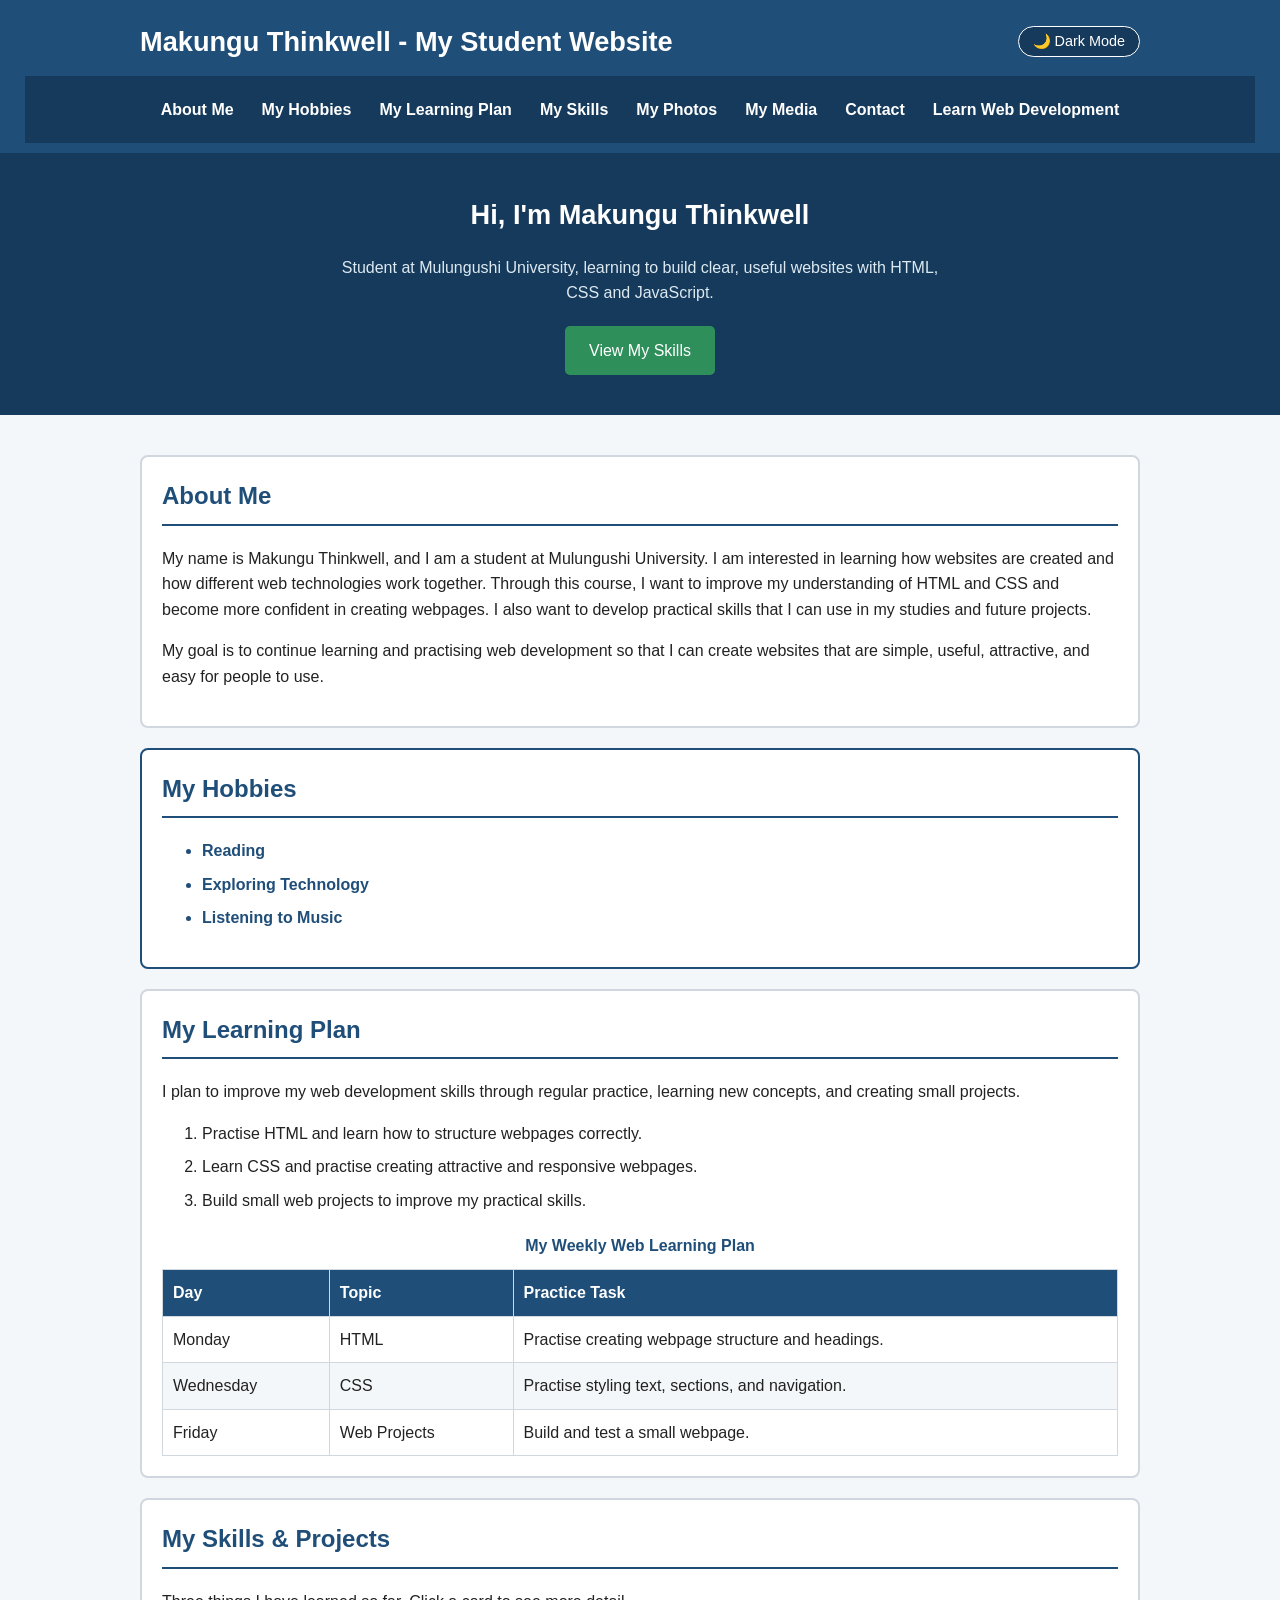
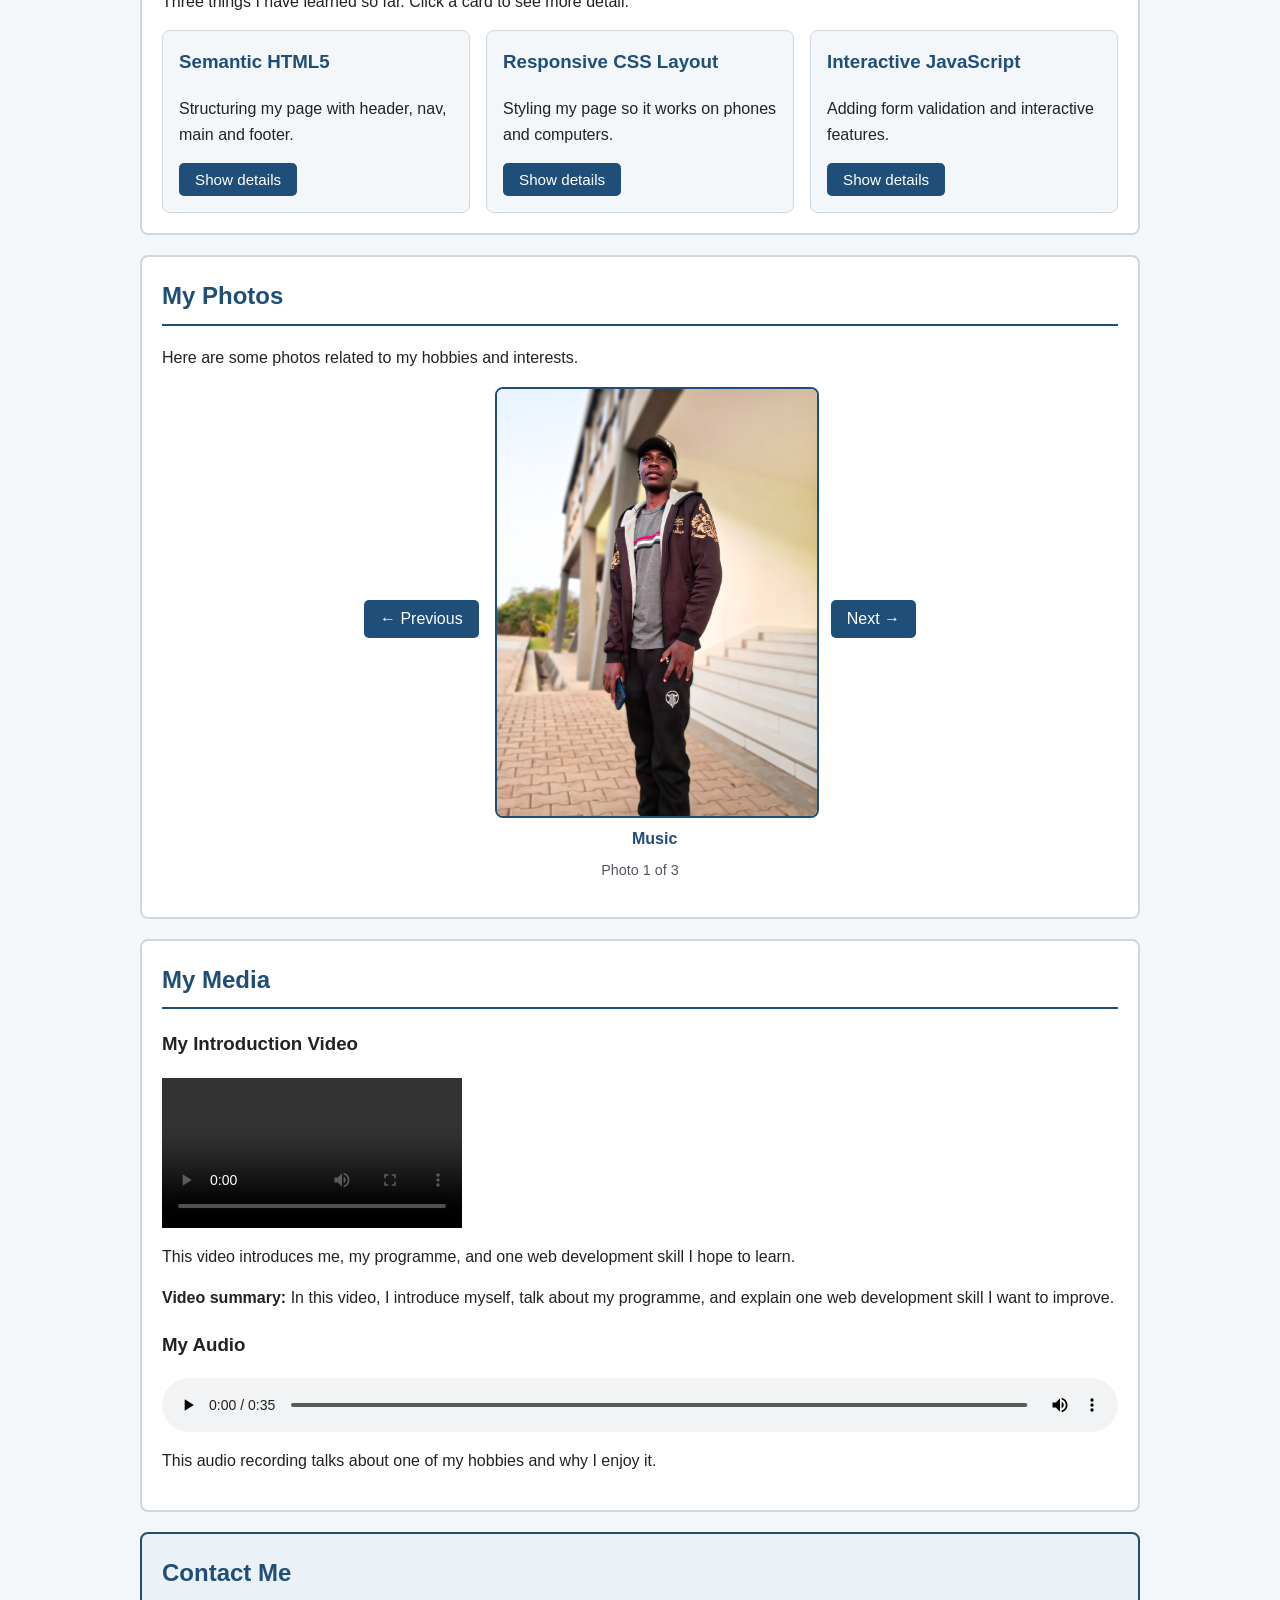
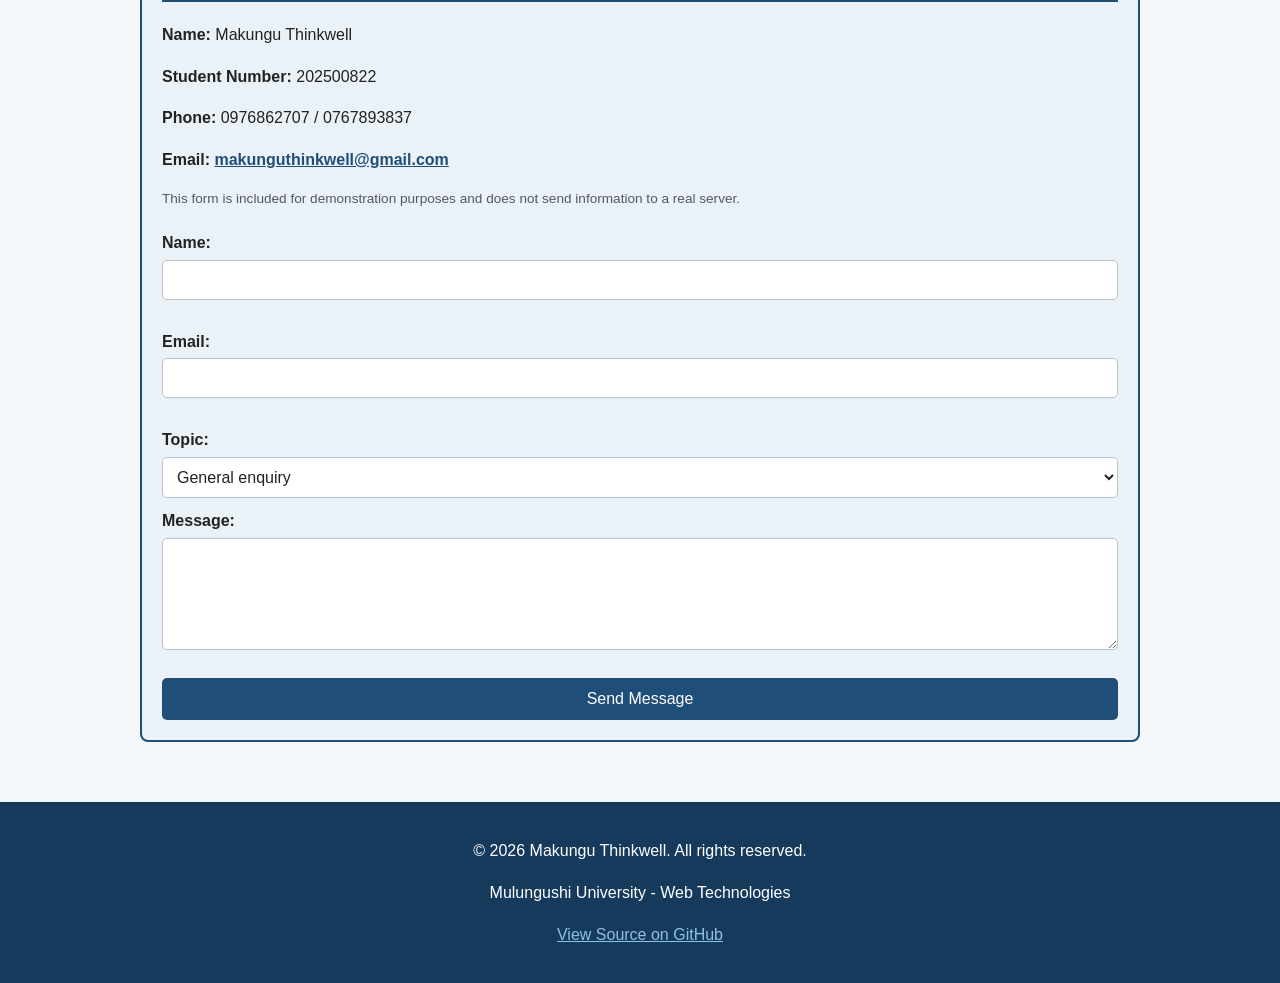
<file: index.html>
<!DOCTYPE html>
<html lang="en">
<head>
    <meta charset="UTF-8">
    <meta name="viewport" content="width=device-width, initial-scale=1.0">
    <title>Makungu Thinkwell - My Student Website</title>
    <link rel="stylesheet" href="css/styles.css">
</head>
<body>

<header>
    <div class="header-top">
        <h1>Makungu Thinkwell - My Student Website</h1>
        <button id="theme-toggle" class="theme-toggle" type="button" aria-pressed="false">🌙 Dark Mode</button>
    </div>

    <nav>
        <button id="nav-toggle" class="nav-toggle" type="button" aria-expanded="false" aria-controls="main-nav">☰ Menu</button>
        <div id="main-nav">
            <a href="#about">About Me</a>
            <a href="#hobbies">My Hobbies</a>
            <a href="#learning-plan">My Learning Plan</a>
            <a href="#skills">My Skills</a>
            <a href="#photos">My Photos</a>
            <a href="#media">My Media</a>
            <a href="#contact">Contact</a>
            <a href="https://developer.mozilla.org/en-US/docs/Learn_web_development" target="_blank" rel="noopener">Learn Web Development</a>
        </div>
    </nav>
</header>

<section class="hero">
    <h2>Hi, I'm Makungu Thinkwell</h2>
    <p>Student at Mulungushi University, learning to build clear, useful websites with HTML, CSS and JavaScript.</p>
    <a href="#skills" class="btn btn-primary">View My Skills</a>
</section>

<main>
    <section id="about" class="content-section">
        <h2>About Me</h2>
        <p>
            My name is Makungu Thinkwell, and I am a student at Mulungushi University.
            I am interested in learning how websites are created and how different web
            technologies work together. Through this course, I want to improve my
            understanding of HTML and CSS and become more confident in creating webpages.
            I also want to develop practical skills that I can use in my studies and
            future projects.
        </p>
        <p>
            My goal is to continue learning and practising web development so that I can
            create websites that are simple, useful, attractive, and easy for people to use.
        </p>
    </section>

    <section id="hobbies" class="content-section">
        <h2>My Hobbies</h2>
        <ul>
            <li>Reading</li>
            <li>Exploring Technology</li>
            <li>Listening to Music</li>
        </ul>
    </section>

    <section id="learning-plan" class="content-section">
        <h2>My Learning Plan</h2>
        <p>
            I plan to improve my web development skills through regular practice,
            learning new concepts, and creating small projects.
        </p>
        <ol>
            <li>Practise HTML and learn how to structure webpages correctly.</li>
            <li>Learn CSS and practise creating attractive and responsive webpages.</li>
            <li>Build small web projects to improve my practical skills.</li>
        </ol>

        <table>
            <caption>My Weekly Web Learning Plan</caption>
            <thead>
                <tr>
                    <th>Day</th>
                    <th>Topic</th>
                    <th>Practice Task</th>
                </tr>
            </thead>
            <tbody>
                <tr>
                    <td>Monday</td>
                    <td>HTML</td>
                    <td>Practise creating webpage structure and headings.</td>
                </tr>
                <tr>
                    <td>Wednesday</td>
                    <td>CSS</td>
                    <td>Practise styling text, sections, and navigation.</td>
                </tr>
                <tr>
                    <td>Friday</td>
                    <td>Web Projects</td>
                    <td>Build and test a small webpage.</td>
                </tr>
            </tbody>
        </table>
    </section>

    <!-- New: Skills / Projects section with expandable details -->
    <section id="skills" class="content-section">
        <h2>My Skills &amp; Projects</h2>
        <p>Three things I have learned so far. Click a card to see more detail.</p>

        <div class="project-list">
            <article class="project-card">
                <h3>Semantic HTML5</h3>
                <p class="project-summary">Structuring my page with header, nav, main and footer.</p>
                <button class="expand-btn" type="button" aria-expanded="false">Show details</button>
                <div class="project-details" hidden>
                    <p>In Activity 2 I organised my page into clear sections with proper
                        headings, so each part of my site has a clear purpose and is easier
                        to navigate.</p>
                </div>
            </article>

            <article class="project-card">
                <h3>Responsive CSS Layout</h3>
                <p class="project-summary">Styling my page so it works on phones and computers.</p>
                <button class="expand-btn" type="button" aria-expanded="false">Show details</button>
                <div class="project-details" hidden>
                    <p>I used a flexible layout for my photo gallery and a media query so
                        my navigation and content stay readable and usable at narrow screen
                        widths, without any sideways scrolling.</p>
                </div>
            </article>

            <article class="project-card">
                <h3>Interactive JavaScript</h3>
                <p class="project-summary">Adding form validation and interactive features.</p>
                <button class="expand-btn" type="button" aria-expanded="false">Show details</button>
                <div class="project-details" hidden>
                    <p>For Activity 3 I wrote JavaScript to validate my contact form, build
                        a Previous/Next photo gallery, add expandable cards like this one,
                        and let visitors switch between light and dark themes.</p>
                </div>
            </article>
        </div>
    </section>

    <section id="photos" class="content-section">
        <h2>My Photos</h2>
        <p>Here are some photos related to my hobbies and interests.</p>

        <div class="gallery-viewer">
            <button id="gallery-prev" class="gallery-btn" type="button" aria-label="Previous photo">&#8592; Previous</button>
            <figure class="gallery-frame">
                <img id="gallery-image" src="images/image-1.jpg" alt="Photo related to listening to music">
                <figcaption id="gallery-caption">Music</figcaption>
            </figure>
            <button id="gallery-next" class="gallery-btn" type="button" aria-label="Next photo">Next &#8594;</button>
        </div>
        <p id="gallery-counter" class="gallery-counter">Photo 1 of 3</p>
    </section>

    <section id="media" class="content-section">
        <h2>My Media</h2>

        <h3>My Introduction Video</h3>
        <video controls>
            <source src="videos/video.mp4" type="video/mp4">
            Your browser does not support the video element.
        </video>
        <p>This video introduces me, my programme, and one web development skill I hope to learn.</p>
        <p>
            <strong>Video summary:</strong>
            In this video, I introduce myself, talk about my programme, and explain one
            web development skill I want to improve.
        </p>

        <h3>My Audio</h3>

        <audio controls preload="metadata">
            <source src="videos/voice.mp3" type="audio/mpeg">
            Your browser does not support the audio element.
        </audio>

        <p>This audio recording talks about one of my hobbies and why I enjoy it.</p>
    </section>

    <section id="contact" class="content-section">
        <h2>Contact Me</h2>
        <p><strong>Name:</strong> Makungu Thinkwell</p>
        <p><strong>Student Number:</strong> 202500822</p>
        <p><strong>Phone:</strong> 0976862707 / 0767893837</p>
        <p>
            <strong>Email:</strong>
            <a href="mailto:makunguthinkwell@gmail.com">makunguthinkwell@gmail.com</a>
        </p>

        <p class="form-note">This form is included for demonstration purposes and does not send information to a real server.</p>

        <form id="contact-form" action="#" method="post" novalidate>
            <div class="form-group">
                <label for="name">Name:</label>
                <input type="text" id="name" name="name" required>
                <span class="error-message" id="name-error"></span>
            </div>

            <div class="form-group">
                <label for="email">Email:</label>
                <input type="email" id="email" name="email" required>
                <span class="error-message" id="email-error"></span>
            </div>

            <div class="form-group">
                <label for="topic">Topic:</label>
                <select id="topic" name="topic">
                    <option value="general">General enquiry</option>
                    <option value="collaboration">Project collaboration</option>
                    <option value="feedback">Feedback on this site</option>
                </select>
            </div>

            <div class="form-group">
                <label for="message">Message:</label>
                <textarea id="message" name="message" rows="5" required></textarea>
                <span class="error-message" id="message-error"></span>
            </div>

            <button type="submit">Send Message</button>
        </form>

        <div id="form-preview" class="form-preview" hidden></div>
    </section>
</main>

<footer>
    <p>&copy; 2026 Makungu Thinkwell. All rights reserved.</p>
    <p>Mulungushi University - Web Technologies</p>
    <p><a href="https://github.com/makunguthinkwell-gif/myweb" target="_blank" rel="noopener">View Source on GitHub</a></p>
</footer>

<script src="js/script.js" defer></script>
</body>
</html>
</file>
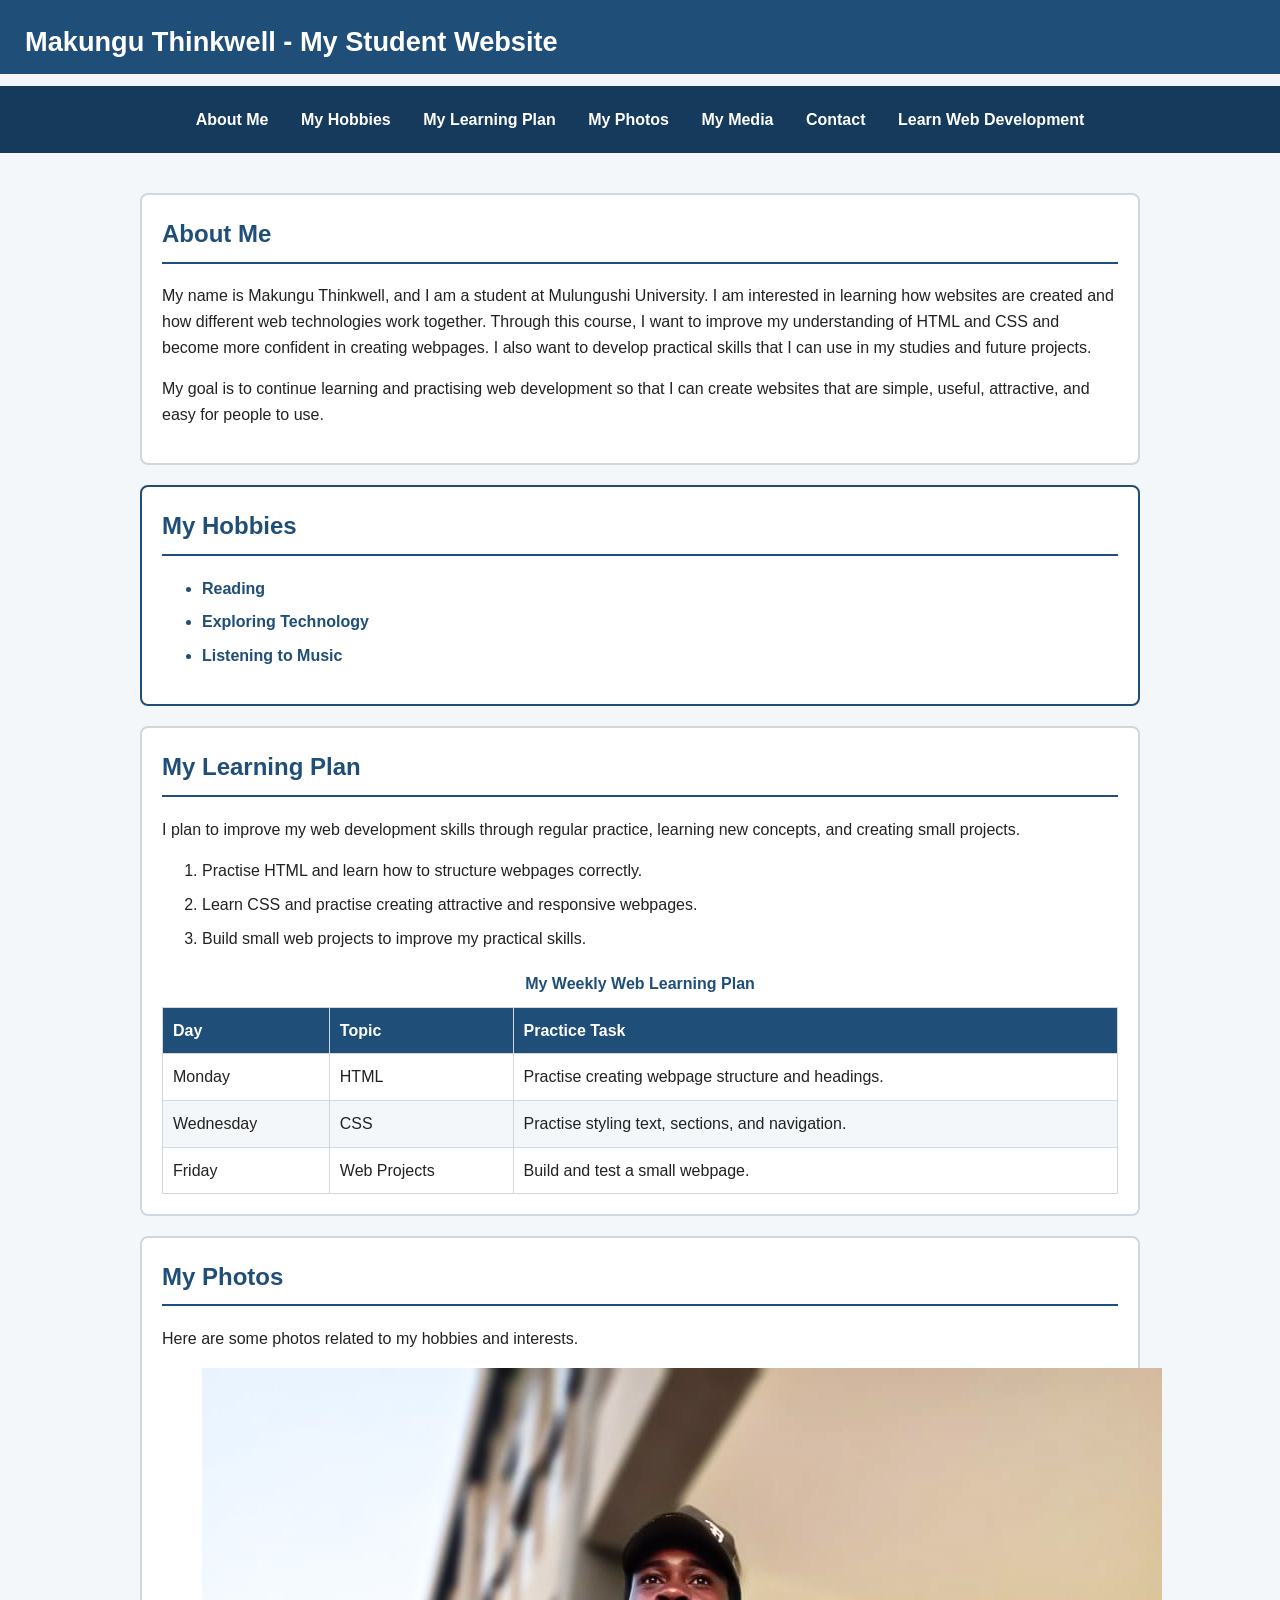
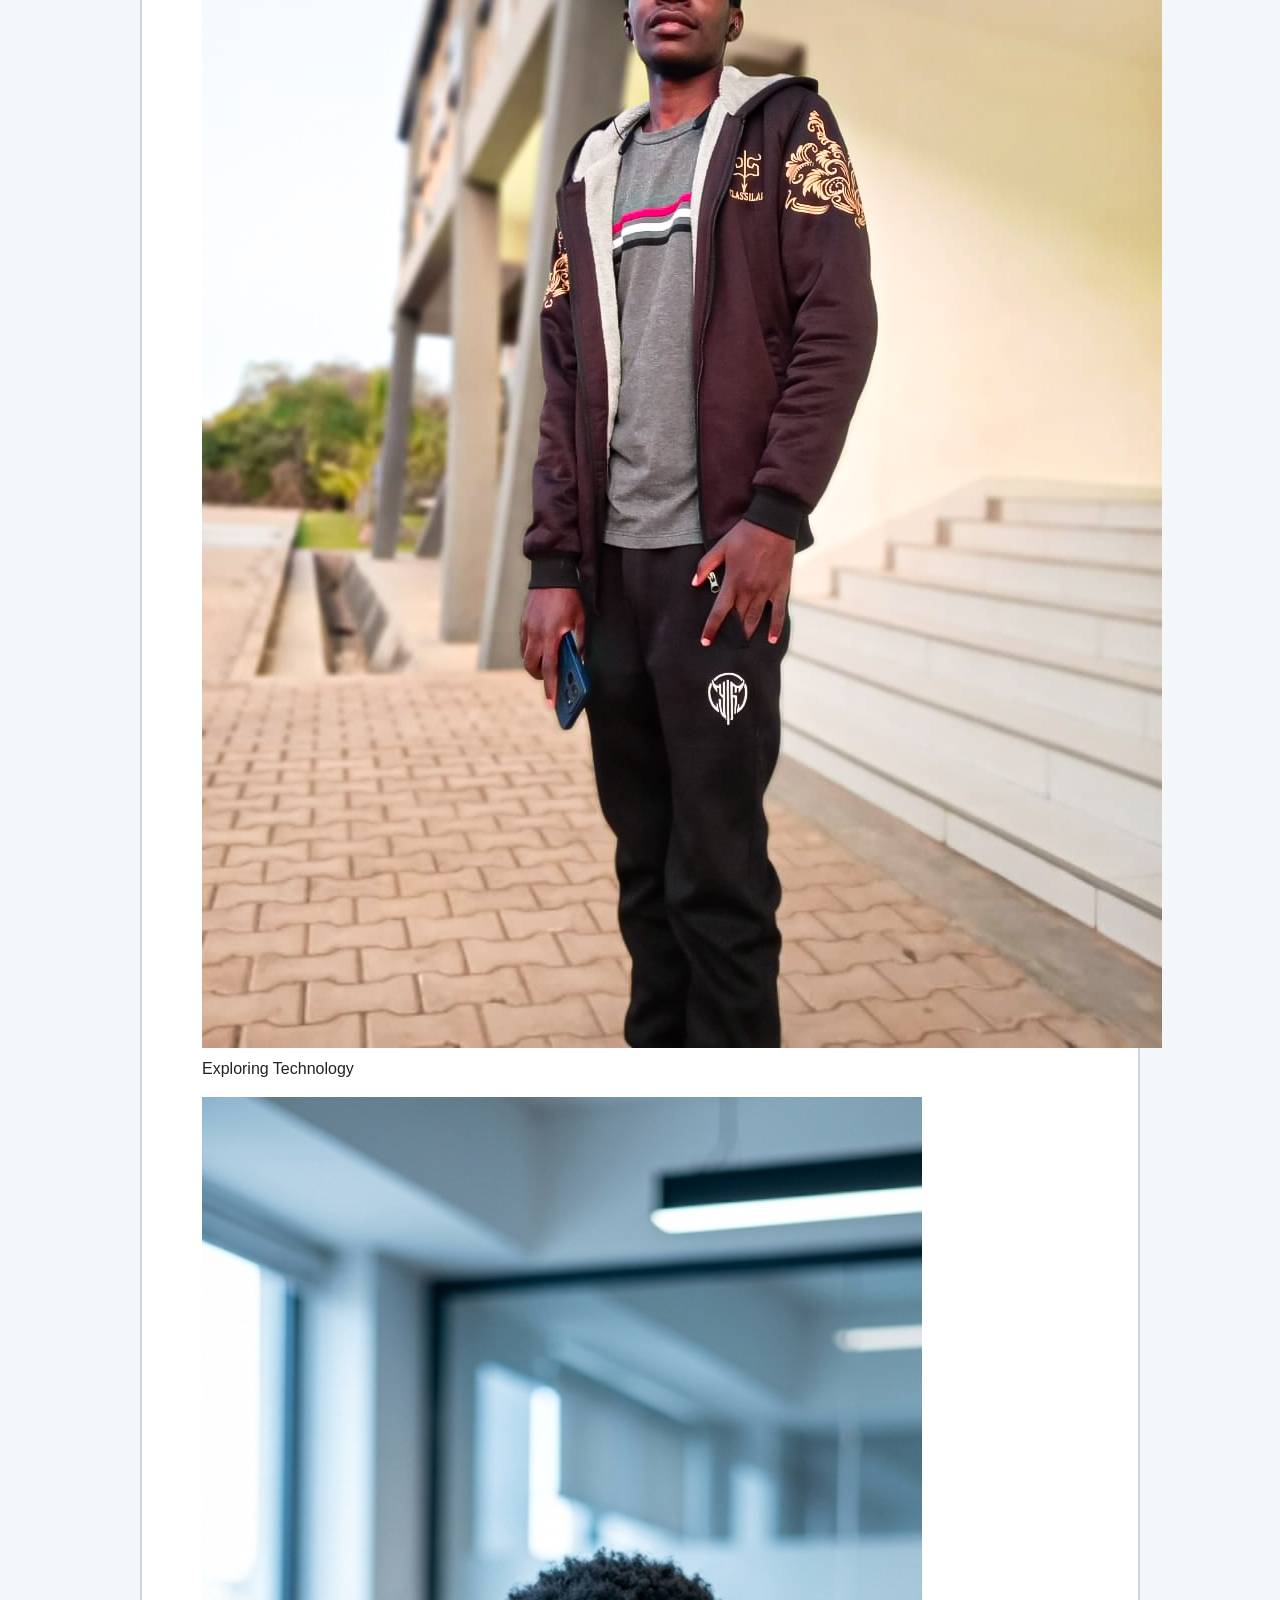
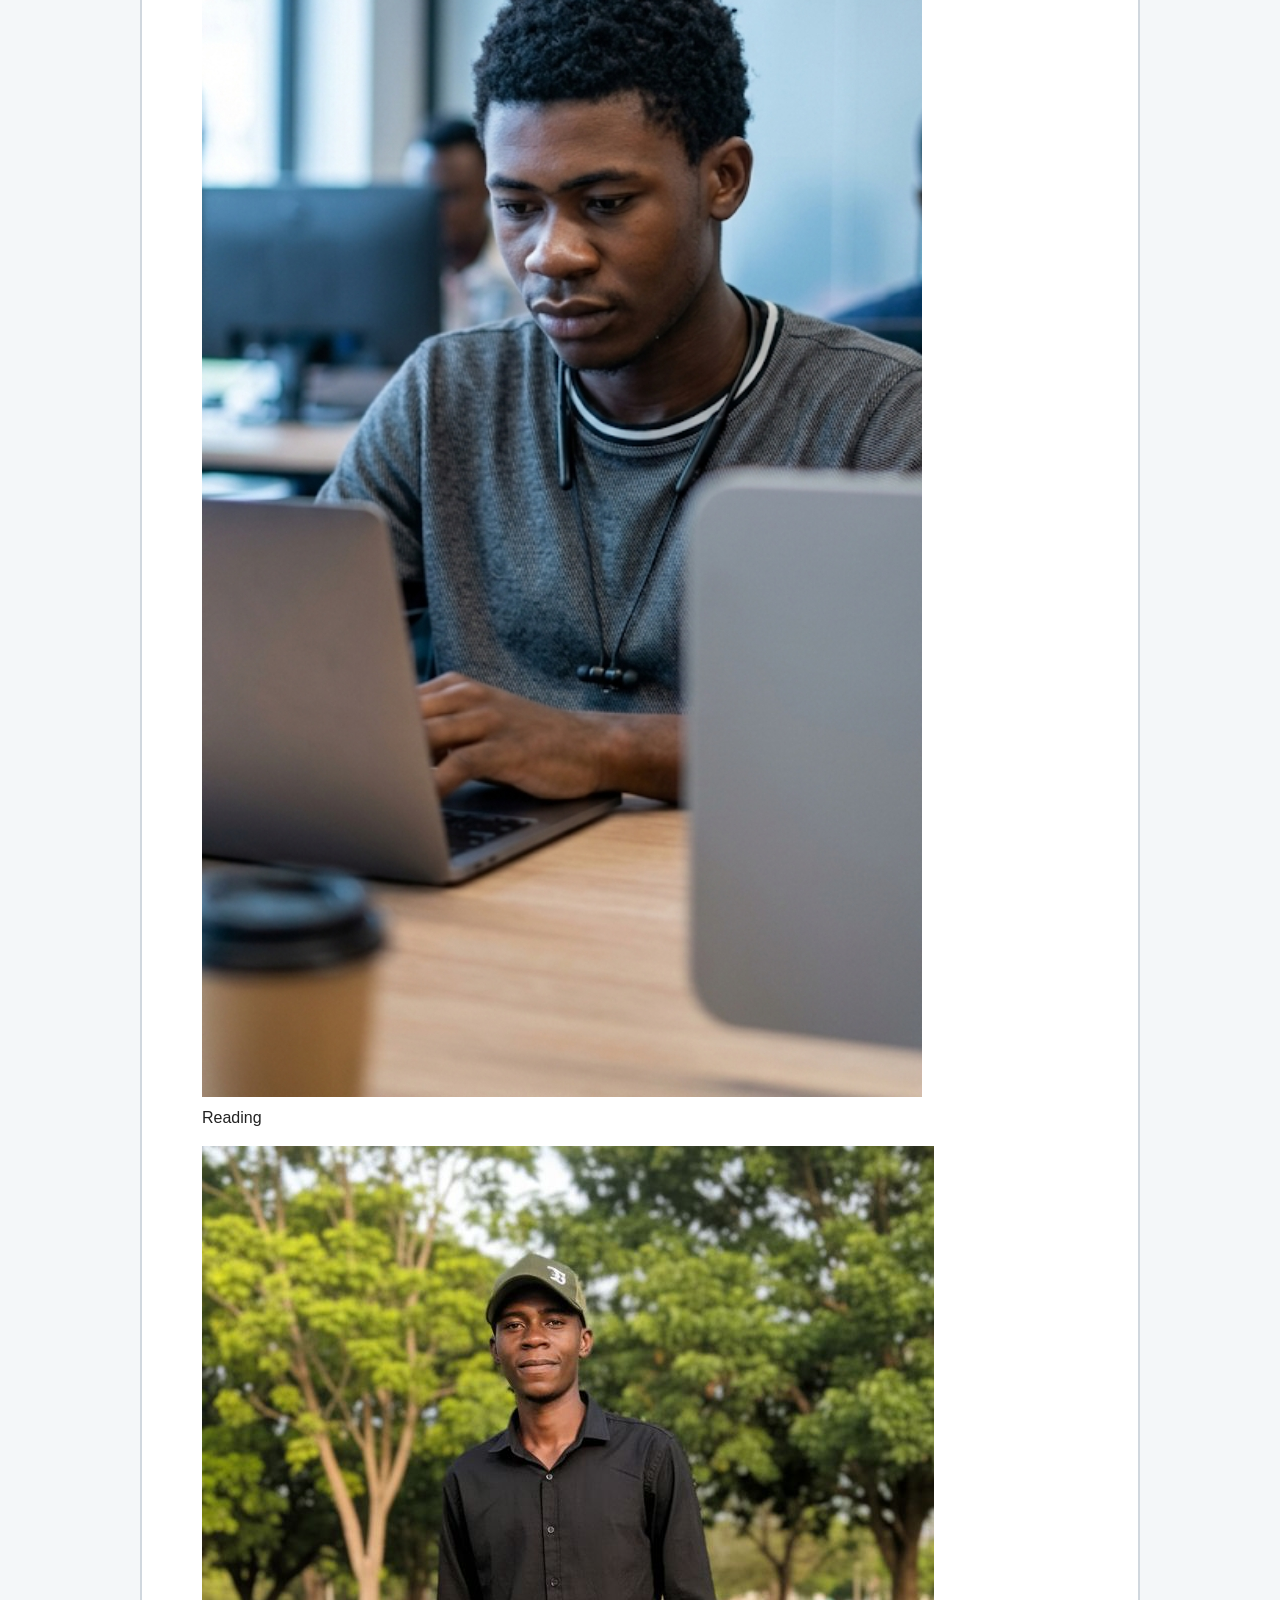
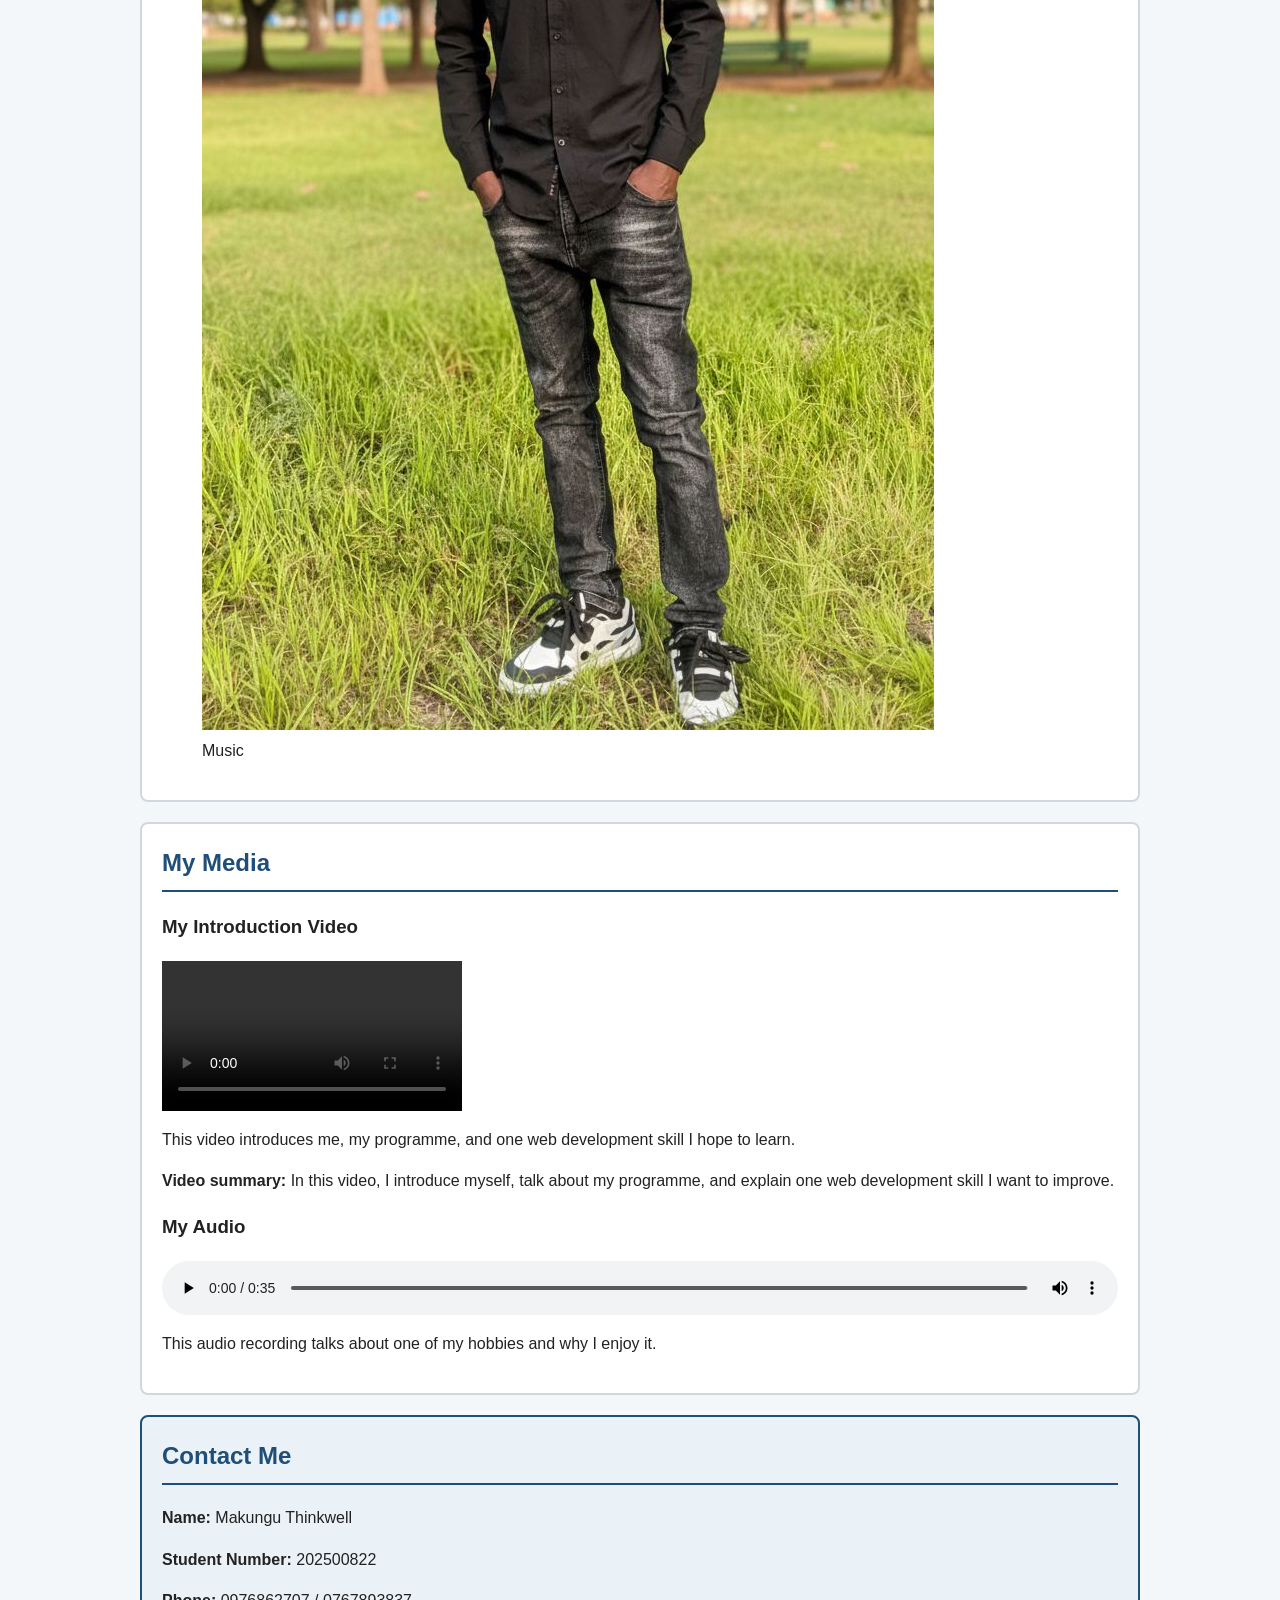
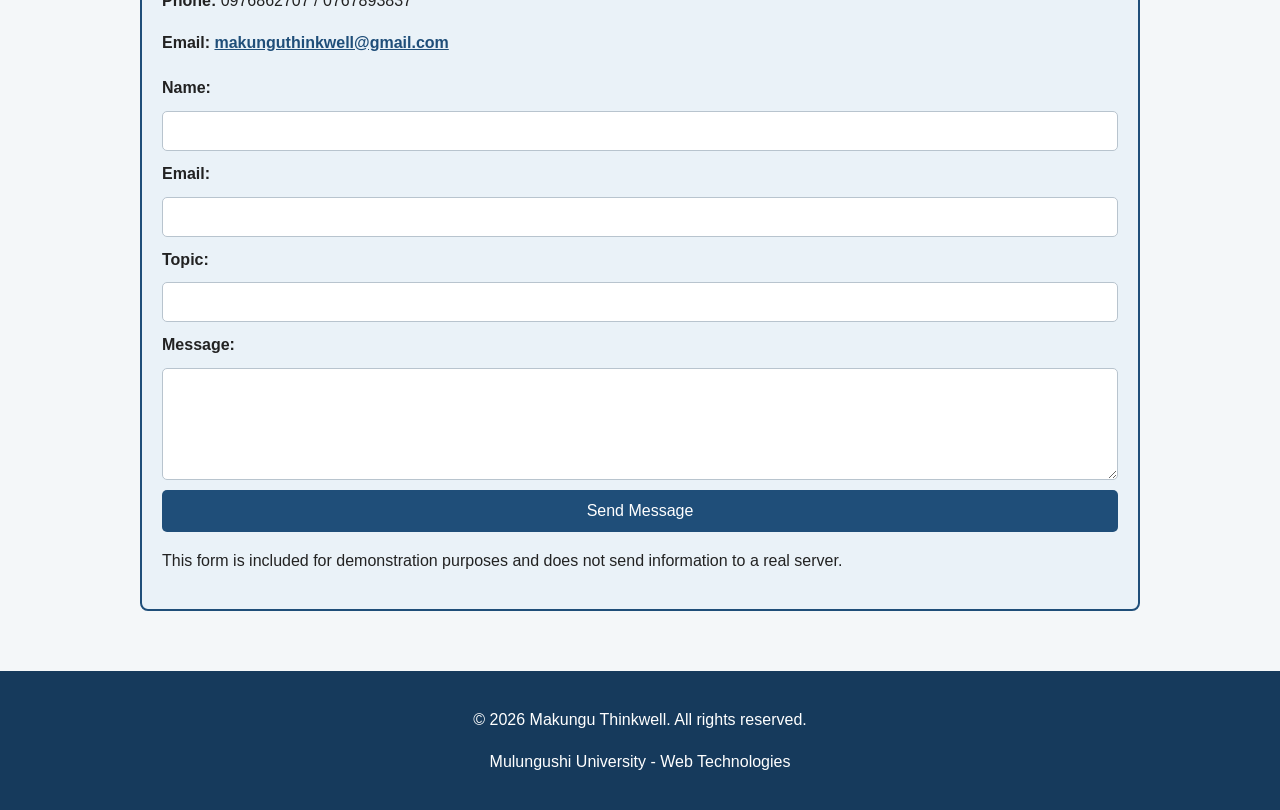
<file: activity1_backup.html>
<!DOCTYPE html>
<html lang="en">
<head>
    <meta charset="UTF-8">
    <meta name="viewport" content="width=device-width, initial-scale=1.0">
    <title>Makungu Thinkwell - My Student Website</title>
    <link rel="stylesheet" href="css/styles.css">
</head>
<body>

<header>
    <h1>Makungu Thinkwell - My Student Website</h1>
</header>

<nav>
    <a href="#about">About Me</a>
    <a href="#hobbies">My Hobbies</a>
    <a href="#learning-plan">My Learning Plan</a>
    <a href="#photos">My Photos</a>
    <a href="#media">My Media</a>
    <a href="#contact">Contact</a>
    <a href="https://developer.mozilla.org/en-US/docs/Learn_web_development" target="_blank" rel="noopener">Learn Web Development</a>
</nav>

<main>
    <section id="about" class="content-section">
        <h2>About Me</h2>
        <p>
            My name is Makungu Thinkwell, and I am a student at Mulungushi University.
            I am interested in learning how websites are created and how different web
            technologies work together. Through this course, I want to improve my
            understanding of HTML and CSS and become more confident in creating webpages.
            I also want to develop practical skills that I can use in my studies and
            future projects.
        </p>
        <p>
            My goal is to continue learning and practising web development so that I can
            create websites that are simple, useful, attractive, and easy for people to use.
        </p>
    </section>

    <section id="hobbies" class="content-section">
        <h2>My Hobbies</h2>
        <ul>
            <li>Reading</li>
            <li>Exploring Technology</li>
            <li>Listening to Music</li>
        </ul>
    </section>

    <section id="learning-plan" class="content-section">
        <h2>My Learning Plan</h2>
        <p>
            I plan to improve my web development skills through regular practice,
            learning new concepts, and creating small projects.
        </p>
        <ol>
            <li>Practise HTML and learn how to structure webpages correctly.</li>
            <li>Learn CSS and practise creating attractive and responsive webpages.</li>
            <li>Build small web projects to improve my practical skills.</li>
        </ol>

        <table>
            <caption>My Weekly Web Learning Plan</caption>
            <thead>
                <tr>
                    <th>Day</th>
                    <th>Topic</th>
                    <th>Practice Task</th>
                </tr>
            </thead>
            <tbody>
                <tr>
                    <td>Monday</td>
                    <td>HTML</td>
                    <td>Practise creating webpage structure and headings.</td>
                </tr>
                <tr>
                    <td>Wednesday</td>
                    <td>CSS</td>
                    <td>Practise styling text, sections, and navigation.</td>
                </tr>
                <tr>
                    <td>Friday</td>
                    <td>Web Projects</td>
                    <td>Build and test a small webpage.</td>
                </tr>
            </tbody>
        </table>
    </section>

    <section id="photos" class="content-section">
        <h2>My Photos</h2>
        <p>Here are some photos related to my hobbies and interests.</p>
        <div class="gallery">
            <figure>
                <img src="images/image-1.jpg" alt="Photo related to listening to music">
                <figcaption>Exploring Technology</figcaption>
            </figure>
            <figure>
                <img src="images/image-2.jpg" alt="Photo related to exploring technology">
                <figcaption>Reading</figcaption>
            </figure>
            <figure>
                <img src="images/image-3.jpg" alt="Photo related to reading">
                <figcaption>Music</figcaption>
            </figure>
        </div>
    </section>

    <section id="media" class="content-section">
        <h2>My Media</h2>

        <h3>My Introduction Video</h3>
        <video controls>
            <source src="videos/video.mp4" type="video/mp4">
            Your browser does not support the video element.
        </video>
        <p>This video introduces me, my programme, and one web development skill I hope to learn.</p>
        <p>
            <strong>Video summary:</strong>
            In this video, I introduce myself, talk about my programme, and explain one
            web development skill I want to improve.
        </p>

        <h3>My Audio</h3>

        <audio controls preload="metadata" style="width: 100%;height: 54;">
            <source src="videos/voice.mp3" type="audio/mpeg">
            Your browser does not support the audio element.
        </audio>

        <p>This audio recording talks about one of my hobbies and why I enjoy it.</p>
    </section>

    <section id="contact" class="content-section">
        <h2>Contact Me</h2>
        <p><strong>Name:</strong> Makungu Thinkwell</p>
        <p><strong>Student Number:</strong> 202500822</p>
        <p><strong>Phone:</strong> 0976862707 / 0767893837</p>
        <p>
            <strong>Email:</strong>
            <a href="mailto:makunguthinkwell@gmail.com">makunguthinkwell@gmail.com</a>
        </p>

        <form action="#" method="post">
            <label for="name">Name:</label>
            <input type="text" id="name" name="name" required>

            <label for="email">Email:</label>
            <input type="email" id="email" name="email" required>

            <label for="topic">Topic:</label>
            <input type="text" id="topic" name="topic">

            <label for="message">Message:</label>
            <textarea id="message" name="message" rows="5" required></textarea>

            <button type="submit">Send Message</button>
        </form>

        <p>This form is included for demonstration purposes and does not send information to a real server.</p>
    </section>
</main>

<footer>
    <p>&copy; 2026 Makungu Thinkwell. All rights reserved.</p>
    <p>Mulungushi University - Web Technologies</p>
</footer>

</body>
</html>
</file>
<file: css/styles.css>
/* General page */
:root {
    --color-primary: #1f4e79;
    --color-primary-dark: #163a5c;
    --color-accent: #2f8f5b;
    --color-bg: #f4f7f9;
    --color-surface: #ffffff;
    --color-text: #222222;
    --color-border: #d0d7de;
    --color-error: #a4333b;
}

body {
    font-family: Arial, sans-serif;
    font-size: 16px;
    line-height: 1.6;
    margin: 0;
    background-color: var(--color-bg);
    color: var(--color-text);
    transition: background-color 0.2s ease, color 0.2s ease;
}

/* Dark theme, toggled on <body> by js/script.js */
body.dark-theme {
    --color-bg: #12191f;
    --color-surface: #1b242c;
    --color-text: #e7edf2;
    --color-border: #44576a;
}

body.dark-theme td {
    background-color: var(--color-surface);
    color: var(--color-text);
}

/* Photo background themes, toggled on <body> by js/script.js.
   A fixed pseudo-element holds the photo so page content can
   scroll over it; content cards keep solid backgrounds so text
   stays readable in every mode. */
body::before {
    content: "";
    display: none;
    position: fixed;
    inset: -100px; /* overscan so a blurred edge never shows a gap */
    background-image: url('../images/image-1.jpg');
    background-size: cover;
    background-position: center;
    z-index: -2;
}

body.image-theme,
body.image-blur-theme {
    background-color: transparent;
}

body.image-theme::before {
    display: block;
}

body.image-blur-theme::before {
    display: block;
    filter: blur(80px);
}

/* Slight dark overlay keeps white card text readable over bright
   areas of the photo in the non-blurred photo mode. */
body.image-theme::after {
    content: "";
    position: fixed;
    inset: 0;
    background-color: rgba(10, 20, 30, 0.35);
    z-index: -1;
}

header {
    background-color: var(--color-primary);
    color: white;
    padding: 20px 25px 10px;
}

.header-top {
    display: flex;
    justify-content: space-between;
    align-items: center;
    max-width: 1000px;
    margin: 0 auto;
    flex-wrap: wrap;
    gap: 10px;
}

header h1 {
    margin: 0;
    font-size: 1.7rem;
}

.theme-toggle {
    background-color: var(--color-primary-dark);
    color: white;
    border: 1px solid white;
    padding: 6px 14px;
    border-radius: 20px;
    cursor: pointer;
    font-size: 0.9rem;
}

.theme-toggle:hover,
.theme-toggle:focus {
    background-color: var(--color-accent);
    outline: 2px solid white;
}

nav {
    background-color: var(--color-primary-dark);
    padding: 12px 15px;
    text-align: center;
    margin-top: 12px;
}

.nav-toggle {
    display: none;
    width: 100%;
    background-color: var(--color-primary-dark);
    color: white;
    border: 1px solid white;
    padding: 8px;
    border-radius: 4px;
    font-size: 1rem;
    cursor: pointer;
}

#main-nav {
    display: flex;
    flex-wrap: wrap;
    justify-content: center;
}

nav a {
    color: white;
    text-decoration: none;
    margin: 5px 8px;
    font-weight: bold;
    display: inline-block;
    padding: 4px 6px;
    border-radius: 4px;
}

nav a:hover,
nav a:focus {
    background-color: var(--color-accent);
    text-decoration: none;
    outline: none;
}

/* ===== Hero / intro area ===== */
.hero {
    background-color: var(--color-primary-dark);
    color: white;
    text-align: center;
    padding: 40px 20px;
}

.hero h2 {
    margin: 0 0 10px;
    font-size: 1.7rem;
    border: none;
    color: white;
}

.hero p {
    max-width: 600px;
    margin: 0 auto 20px;
    color: #dce9f0;
}

.btn {
    display: inline-block;
    text-decoration: none;
    padding: 12px 24px;
    border-radius: 5px;
    font-size: 1rem;
    border: none;
    cursor: pointer;
}

.btn-primary {
    background-color: var(--color-accent);
    color: white;
}

.btn-primary:hover,
.btn-primary:focus {
    background-color: #246b46;
    outline: 2px solid white;
}

main {
    max-width: 1000px;
    margin: 20px auto;
    padding: 20px;
}

.content-section {
    background-color: var(--color-surface);
    padding: 20px;
    margin: 0 0 20px 0;
    border: 2px solid var(--color-border);
    border-radius: 8px;
}

h2 {
    color: var(--color-primary);
    margin-top: 0;
    border-bottom: 2px solid var(--color-primary);
    padding-bottom: 8px;
}

body.dark-theme h2 {
    color: #8fc1dd;
}

#hobbies {
    background-color: var(--color-surface);
    border: 2px solid var(--color-primary);
}

#hobbies h2,
#hobbies li {
    color: var(--color-primary);
}

body.dark-theme #hobbies h2,
body.dark-theme #hobbies li {
    color: #8fc1dd;
}

#hobbies li {
    margin-bottom: 8px;
    font-weight: bold;
}

#learning-plan li {
    margin-bottom: 8px;
}

/* ===== Skills / Projects (expandable cards) ===== */
.project-list {
    display: grid;
    grid-template-columns: repeat(auto-fit, minmax(220px, 1fr));
    gap: 16px;
    margin-top: 16px;
}

.project-card {
    border: 1px solid var(--color-border);
    border-radius: 8px;
    padding: 16px;
    background-color: var(--color-bg);
}

.project-card h3 {
    margin-top: 0;
    color: var(--color-primary);
}

body.dark-theme .project-card h3 {
    color: #8fc1dd;
}

.expand-btn {
    background-color: var(--color-primary);
    color: white;
    border: none;
    padding: 8px 16px;
    border-radius: 5px;
    cursor: pointer;
    font-size: 0.95rem;
}

.expand-btn:hover,
.expand-btn:focus {
    background-color: var(--color-primary-dark);
    outline: 2px solid var(--color-accent);
}

.project-details {
    margin-top: 10px;
}

table {
    border-collapse: collapse;
    width: 100%;
    margin-top: 20px;
}

caption {
    font-weight: bold;
    margin-bottom: 10px;
    color: var(--color-primary);
}

th,
td {
    border: 1px solid var(--color-border);
    padding: 10px;
    text-align: left;
}

th {
    background-color: var(--color-primary);
    color: white;
}

td {
    background-color: var(--color-surface);
}

tr:nth-child(even) td {
    background-color: var(--color-bg);
}

/* ===== Photo gallery viewer ===== */
.gallery-viewer {
    display: flex;
    align-items: center;
    justify-content: center;
    gap: 16px;
    flex-wrap: wrap;
    margin-top: 16px;
}

.gallery-frame {
    margin: 0;
    max-width: 320px;
    text-align: center;
}

.gallery-frame img {
    max-width: 100%;
    height: auto;
    border: 2px solid var(--color-primary);
    border-radius: 8px;
    display: block;
}

.gallery-frame figcaption {
    margin-top: 8px;
    font-weight: bold;
    color: var(--color-primary);
}

body.dark-theme .gallery-frame figcaption {
    color: #8fc1dd;
}

.gallery-btn {
    background-color: var(--color-primary);
    color: white;
    border: none;
    padding: 10px 16px;
    border-radius: 5px;
    cursor: pointer;
    font-size: 1rem;
}

.gallery-btn:hover,
.gallery-btn:focus {
    background-color: var(--color-primary-dark);
    outline: 2px solid var(--color-accent);
}

.gallery-counter {
    text-align: center;
    font-size: 0.9rem;
    color: #556;
    margin-top: 8px;
}

body.dark-theme .gallery-counter {
    color: #c3d1da;
}

video,
audio {
    max-width: 100%;
    height: auto;
    margin-top: 10px;
    margin-bottom: 15px;
}

video {
    display: block;
}

audio {
    display: block !important;
    width: 100% !important;
    height: 54px !important;
    margin: 15px 0 !important;
}

#contact {
    background-color: #eaf2f8;
    border: 2px solid var(--color-primary);
}

body.dark-theme #contact {
    background-color: var(--color-surface);
}

#contact a {
    color: var(--color-primary);
    font-weight: bold;
}

body.dark-theme #contact a {
    color: #8fc1dd;
}

.form-note {
    font-size: 0.85rem;
    color: #556;
}

body.dark-theme .form-note {
    color: #c3d1da;
}

form {
    display: flex;
    flex-direction: column;
    gap: 10px;
    margin-top: 20px;
}

.form-group {
    display: flex;
    flex-direction: column;
    gap: 4px;
}

label {
    font-weight: bold;
}

input,
select,
textarea {
    padding: 10px;
    border: 1px solid #b8c4ce;
    border-radius: 5px;
    font-size: 16px;
    font-family: Arial, sans-serif;
    background-color: var(--color-surface);
    color: var(--color-text);
}

input:focus,
select:focus,
textarea:focus {
    outline: 2px solid var(--color-accent);
    border-color: var(--color-accent);
}

textarea {
    resize: vertical;
}

.error-message {
    color: var(--color-error);
    font-size: 0.85rem;
    min-height: 1.1em;
}

.form-preview {
    margin-top: 20px;
    padding: 16px;
    border: 1px solid var(--color-accent);
    border-radius: 8px;
    background-color: #eaf7ee;
}

body.dark-theme .form-preview {
    background-color: #1c3327;
}

.form-preview h3 {
    margin-top: 0;
    color: var(--color-primary);
}

body.dark-theme .form-preview h3 {
    color: #8fc1dd;
}

button {
    background-color: var(--color-primary);
    color: white;
    border: none;
    padding: 12px 20px;
    font-size: 16px;
    border-radius: 5px;
    cursor: pointer;
}

button:hover,
button:focus {
    background-color: var(--color-primary-dark);
    outline: 2px solid var(--color-accent);
}

footer {
    background-color: var(--color-primary-dark);
    color: white;
    text-align: center;
    padding: 20px;
    margin-top: 20px;
}

footer a {
    color: #8fc1dd;
}

@media (max-width: 600px) {
    header {
        padding: 20px 10px;
    }

    header h1 {
        font-size: 24px;
    }

    nav a {
        display: block;
        margin: 8px 0;
    }

    .nav-toggle {
        display: block;
    }

    #main-nav {
        display: none;
        flex-direction: column;
        margin-top: 10px;
    }

    #main-nav.open {
        display: flex;
    }

    main {
        margin: 10px;
        padding: 10px;
    }

    .content-section {
        padding: 15px;
    }

    .gallery-viewer {
        flex-direction: column;
    }

    table {
        font-size: 14px;
    }

    th,
    td {
        padding: 6px;
    }
}
</file>
